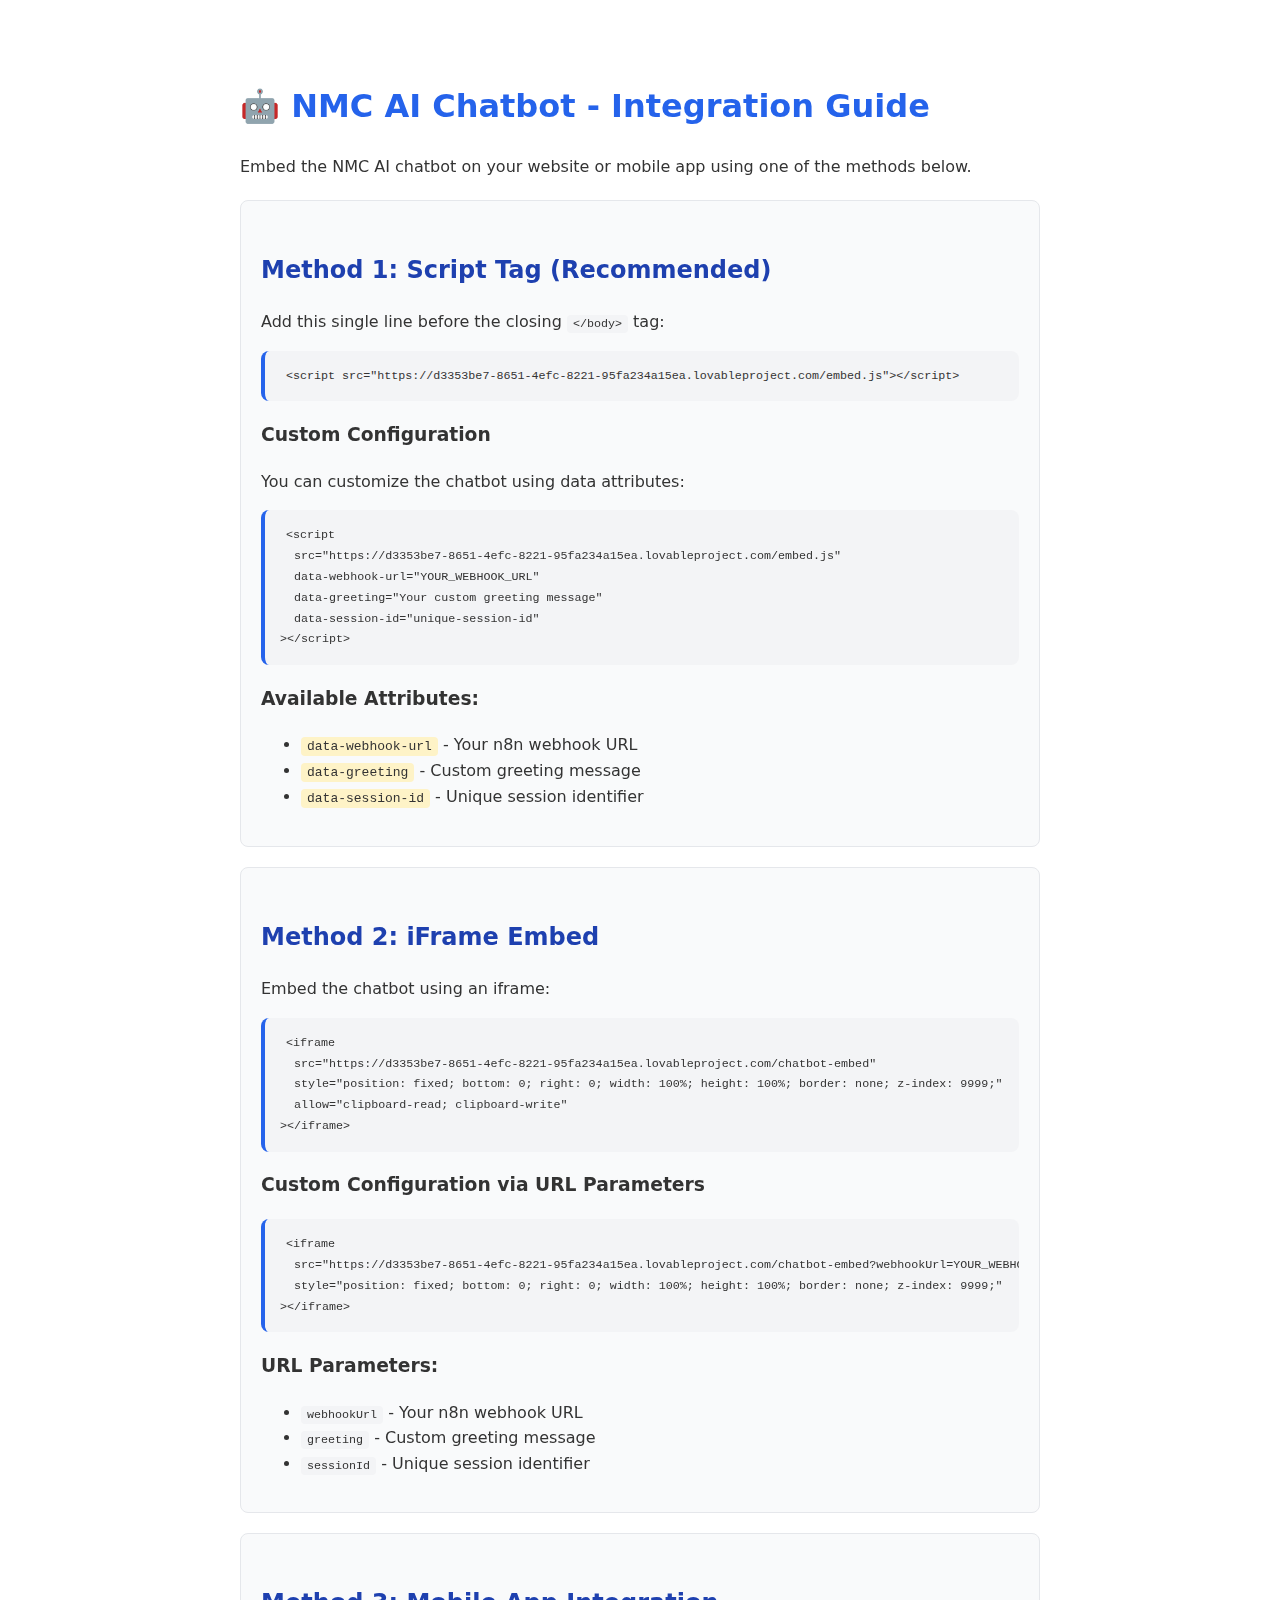
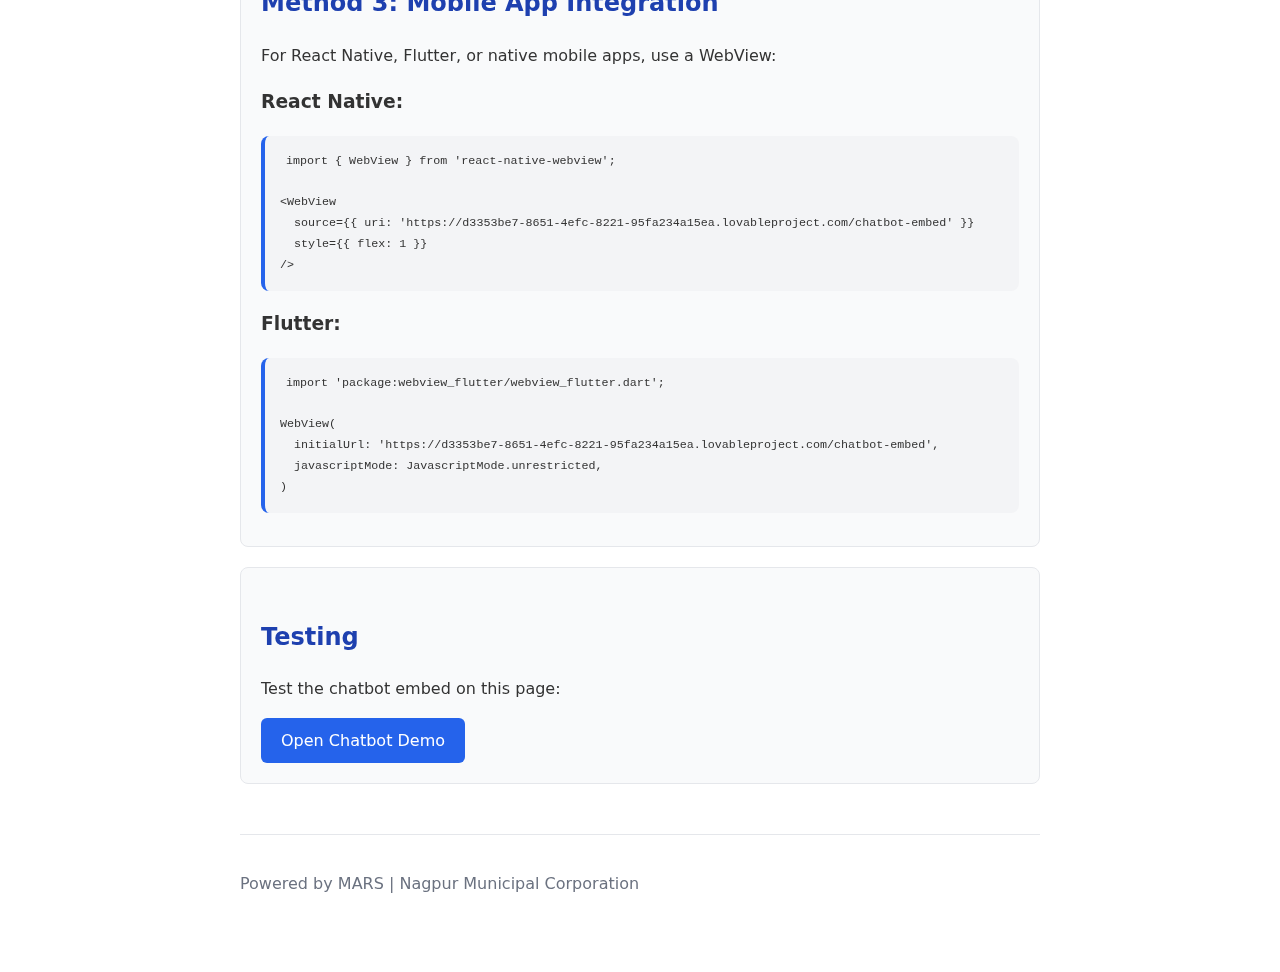
<file: public/embed-instructions.html>
<!DOCTYPE html>
<html lang="en">
<head>
  <meta charset="UTF-8">
  <meta name="viewport" content="width=device-width, initial-scale=1.0">
  <title>NMC Chatbot - Embed Instructions</title>
  <style>
    body {
      font-family: system-ui, -apple-system, sans-serif;
      max-width: 800px;
      margin: 40px auto;
      padding: 20px;
      line-height: 1.6;
      color: #333;
    }
    h1 { color: #2563eb; }
    h2 { color: #1e40af; margin-top: 30px; }
    pre {
      background: #f3f4f6;
      padding: 15px;
      border-radius: 8px;
      overflow-x: auto;
      border-left: 4px solid #2563eb;
    }
    code {
      background: #f3f4f6;
      padding: 2px 6px;
      border-radius: 4px;
      font-size: 0.9em;
    }
    .method {
      background: #f9fafb;
      padding: 20px;
      margin: 20px 0;
      border-radius: 8px;
      border: 1px solid #e5e7eb;
    }
    .attribute {
      background: #fef3c7;
      padding: 2px 6px;
      border-radius: 4px;
      font-family: monospace;
    }
  </style>
</head>
<body>
  <h1>🤖 NMC AI Chatbot - Integration Guide</h1>
  <p>Embed the NMC AI chatbot on your website or mobile app using one of the methods below.</p>

  <div class="method">
    <h2>Method 1: Script Tag (Recommended)</h2>
    <p>Add this single line before the closing <code>&lt;/body&gt;</code> tag:</p>
    <pre><code>&lt;script src="https://d3353be7-8651-4efc-8221-95fa234a15ea.lovableproject.com/embed.js"&gt;&lt;/script&gt;</code></pre>
    
    <h3>Custom Configuration</h3>
    <p>You can customize the chatbot using data attributes:</p>
    <pre><code>&lt;script 
  src="https://d3353be7-8651-4efc-8221-95fa234a15ea.lovableproject.com/embed.js"
  data-webhook-url="YOUR_WEBHOOK_URL"
  data-greeting="Your custom greeting message"
  data-session-id="unique-session-id"
&gt;&lt;/script&gt;</code></pre>
    
    <h3>Available Attributes:</h3>
    <ul>
      <li><span class="attribute">data-webhook-url</span> - Your n8n webhook URL</li>
      <li><span class="attribute">data-greeting</span> - Custom greeting message</li>
      <li><span class="attribute">data-session-id</span> - Unique session identifier</li>
    </ul>
  </div>

  <div class="method">
    <h2>Method 2: iFrame Embed</h2>
    <p>Embed the chatbot using an iframe:</p>
    <pre><code>&lt;iframe 
  src="https://d3353be7-8651-4efc-8221-95fa234a15ea.lovableproject.com/chatbot-embed"
  style="position: fixed; bottom: 0; right: 0; width: 100%; height: 100%; border: none; z-index: 9999;"
  allow="clipboard-read; clipboard-write"
&gt;&lt;/iframe&gt;</code></pre>
    
    <h3>Custom Configuration via URL Parameters</h3>
    <pre><code>&lt;iframe 
  src="https://d3353be7-8651-4efc-8221-95fa234a15ea.lovableproject.com/chatbot-embed?webhookUrl=YOUR_WEBHOOK&greeting=Hello!"
  style="position: fixed; bottom: 0; right: 0; width: 100%; height: 100%; border: none; z-index: 9999;"
&gt;&lt;/iframe&gt;</code></pre>
    
    <h3>URL Parameters:</h3>
    <ul>
      <li><code>webhookUrl</code> - Your n8n webhook URL</li>
      <li><code>greeting</code> - Custom greeting message</li>
      <li><code>sessionId</code> - Unique session identifier</li>
    </ul>
  </div>

  <div class="method">
    <h2>Method 3: Mobile App Integration</h2>
    <p>For React Native, Flutter, or native mobile apps, use a WebView:</p>
    
    <h3>React Native:</h3>
    <pre><code>import { WebView } from 'react-native-webview';

&lt;WebView 
  source={{ uri: 'https://d3353be7-8651-4efc-8221-95fa234a15ea.lovableproject.com/chatbot-embed' }}
  style={{ flex: 1 }}
/&gt;</code></pre>

    <h3>Flutter:</h3>
    <pre><code>import 'package:webview_flutter/webview_flutter.dart';

WebView(
  initialUrl: 'https://d3353be7-8651-4efc-8221-95fa234a15ea.lovableproject.com/chatbot-embed',
  javascriptMode: JavascriptMode.unrestricted,
)</code></pre>
  </div>

  <div class="method">
    <h2>Testing</h2>
    <p>Test the chatbot embed on this page:</p>
    <a href="https://d3353be7-8651-4efc-8221-95fa234a15ea.lovableproject.com/chatbot-embed" 
       target="_blank"
       style="display: inline-block; background: #2563eb; color: white; padding: 10px 20px; text-decoration: none; border-radius: 6px;">
      Open Chatbot Demo
    </a>
  </div>

  <footer style="margin-top: 50px; padding-top: 20px; border-top: 1px solid #e5e7eb; color: #6b7280;">
    <p>Powered by MARS | Nagpur Municipal Corporation</p>
  </footer>
</body>
</html>
</file>
